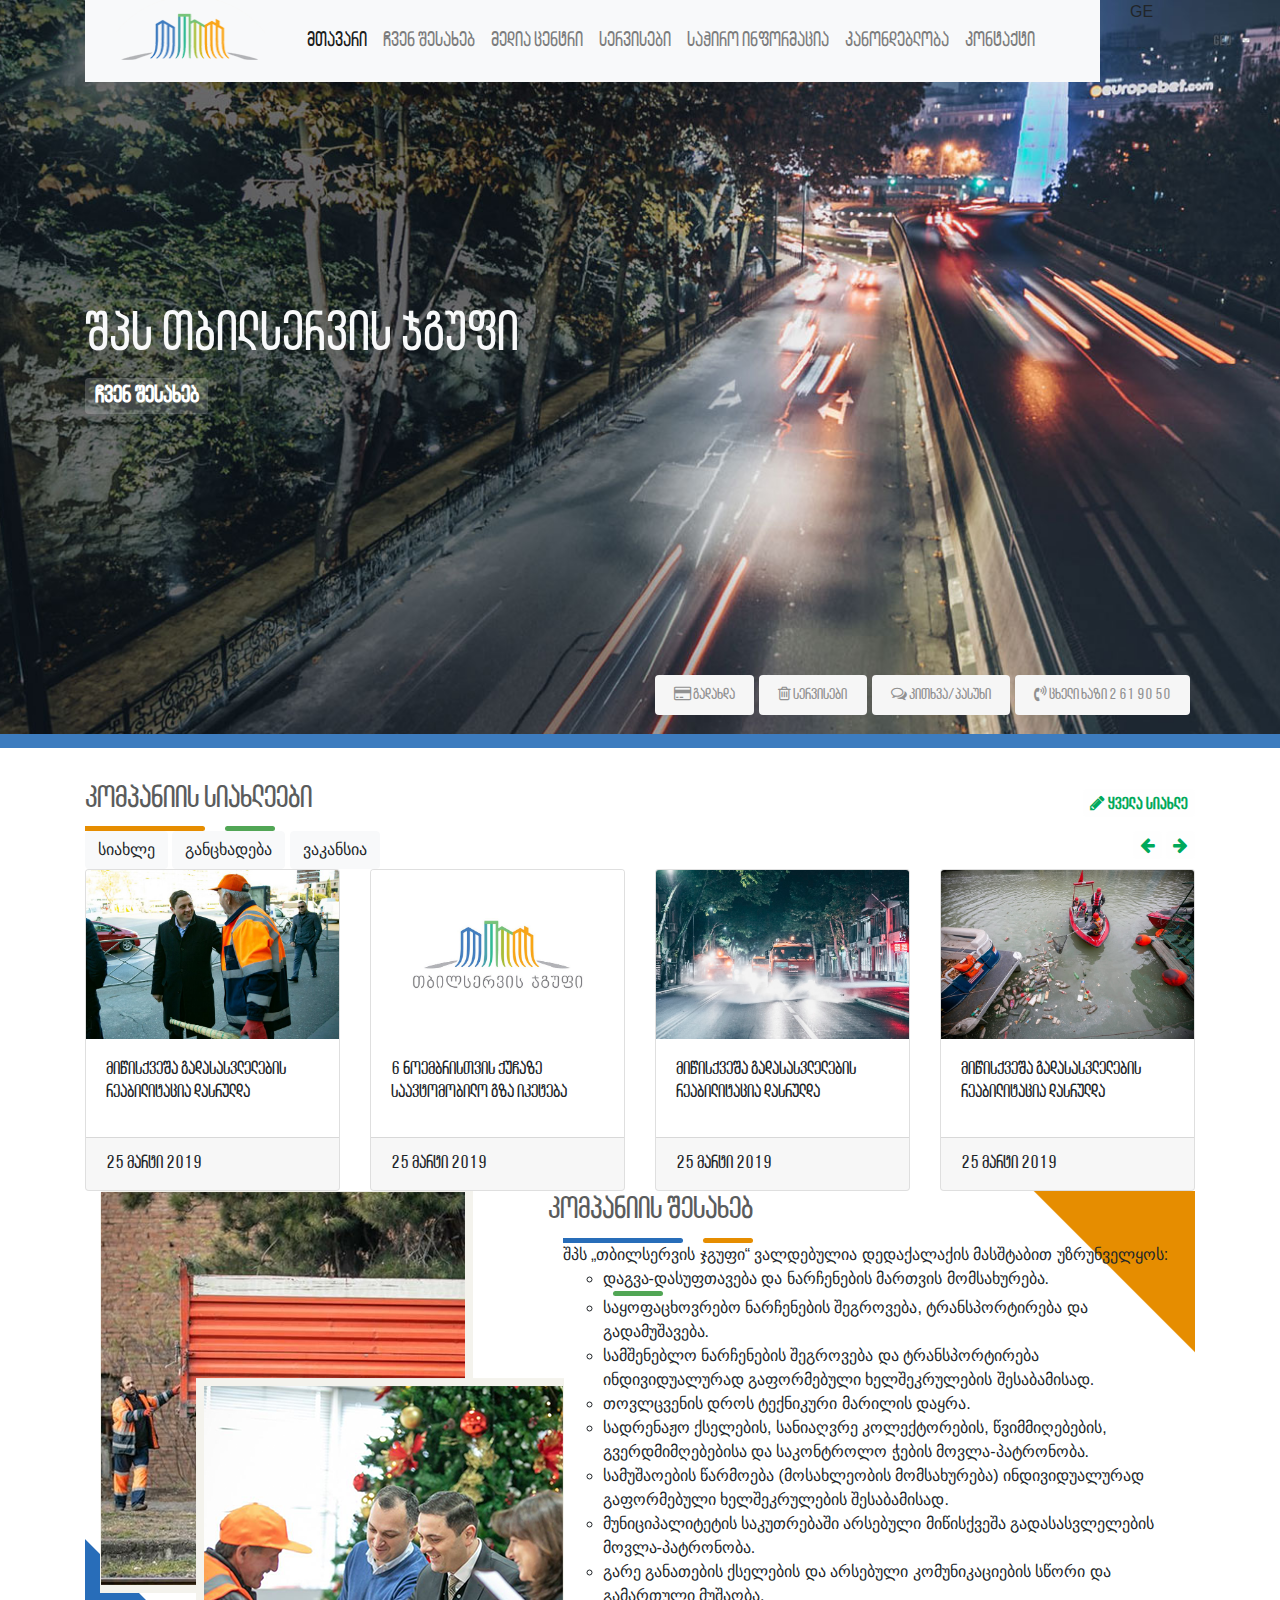
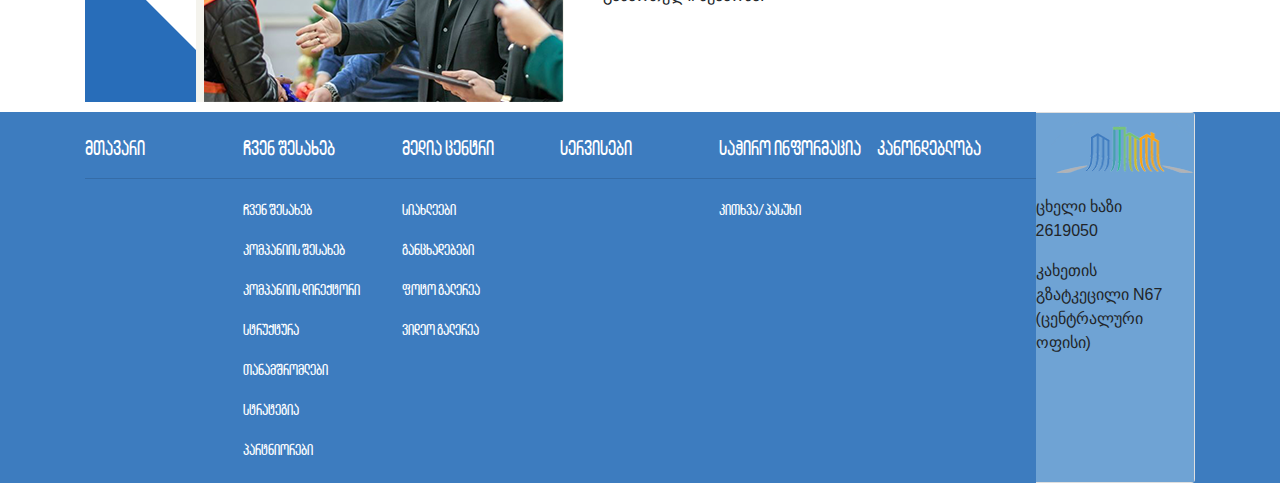
<file: index.html>
<!doctype html>
<html lang="en">
  <head>
    <meta charset="utf-8">
    <meta name="viewport" content="width=device-width, initial-scale=1, shrink-to-fit=no">
    <meta name="description" content="">
    <meta name="author" content="Mark Otto, Jacob Thornton, and Bootstrap contributors">
    <meta name="generator" content="Jekyll v4.0.1">
    <title>შპს თბილსერვის ჯგუფი</title>

    <link rel="canonical" href="https://getbootstrap.com/docs/4.5/examples/blog/">
	<link rel="stylesheet" href="css/font-awesome.min.css">

    <!-- Bootstrap core CSS -->
<link href="css/bootstrap.css" rel="stylesheet">
<link href="css/custom-style.css" rel="stylesheet">

    <style>
      .bd-placeholder-img {
        font-size: 1.125rem;
        text-anchor: middle;
        -webkit-user-select: none;
        -moz-user-select: none;
        -ms-user-select: none;
        user-select: none;
      }

      @media (min-width: 768px) {
        .bd-placeholder-img-lg {
          font-size: 3.5rem;
        }
      }
.navbar {
    background-color: #FFFFFF;
    border-bottom: 1px solid #777;
    font-family: Bebasnr;
	font-size:21px;
}
.navbar .navbar-brand {
}
.navbar .navbar-brand:hover, .navbar .navbar-brand:focus {
}
.navbar .navbar-nav > li > a, .navbar .navbar-nav > li > a:hover, .navbar .navbar-nav > li > a:focus {
    position: relative;
    
    color: #777;
}
.navbar .navbar-nav > li > a:before {
    background-color: #5a8bc4;
    content:"";
    height: 3px;
    position: absolute;
    top: -18px;
    left: 0;
    width: 100%;
    visibility: hidden;
    -webkit-transform: scaleX(0);
    transform: scaleX(0);
    -webkit-transition: all 0.3s ease-in-out 0s;
    transition: all 0.3s ease-in-out 0s;
}
.navbar .navbar-nav > li > a:hover:before, .navbar-default .navbar-nav > li > a:focus:before {
    visibility: visible;
    -webkit-transform: scaleX(1);
    transform: scaleX(1);
}
.navbar .navbar-nav > li > a.active:before {
    background-color: #FFA500;
    visibility: visible;
    -webkit-transform: scaleX(1);
    transform: scaleX(1);
}
.navbar .navbar-nav > .open > a {
    color: #777;
    font-weight: bold;
    background-color: #FFFFFF;
}
.navbar .navbar-nav > .open > a:hover, .navbar .navbar-nav > .open > a:focus {
    background-color: #FFFFFF;
}
/* caret */
 .navbar-nav > .dropdown > a .caret {
    border-top-color: #000000;
    border-bottom-color: #000000;
}
.dropdown-menu {
    padding: 0;
    margin: 0;
}
.dropdown .dropdown-menu li a {
    -webkit-transition: all 0.3s ease-in-out 0s;
    transition: all 0.3s ease-in-out 0s;
    width: 200px;
    height: 27px;
    padding: 15px auto;
}
.dropdown .dropdown-menu li > a:before {
    margin: -3px 0;
    left: 0;
    background-color: #1C86EE;
    content:"";
    position: absolute;
    height: 27px;
    width: 3px;
    transform-origin: bottom top;
    visibility: hidden;
    -webkit-transform: scaleY(0);
    transform: scaleY(0);
    -webkit-transition: all 0.3s ease-in-out 0s;
    transition: all 0.3s ease-in-out 0s;
}
.dropdown .dropdown-menu li a:hover:before {
    visibility: visible;
    -webkit-transform: scaleY(1);
    transform: scaleY(1);
}

 @font-face {
    font-family: Bebasnr; /* Гарнитура шрифта */
    src: url(fonts/bebas-neue-regular.otf); /* Путь к файлу со шрифтом */
   }
    @font-face {
    font-family: Bebas; /* Гарнитура шрифта */
    src: url(fonts/lgv-bebas-neue-bold-bold.otf); /* Путь к файлу со шрифтом */
   }
   
    h1 {
    font-family: Bebasnr, 'Comic Sans MS', cursive;
   }
       h2 {
    font-family: Bebasnr, 'Comic Sans MS', cursive;
	    color: #5a5c5c;
   }
	 
    </style>
    <!-- Custom styles for this template -->
    <link href="https://fonts.googleapis.com/css?family=Playfair+Display:700,900" rel="stylesheet">
    <!-- Custom styles for this template -->
   
  </head>
  <body>
  
  <div class="container">




</div>
 <div class="jumbotron jumbotron-fluid big-banner" style="height: 748px">
 <div class="container">
  <div class="row">
    <div class="col-sm">
    <nav class="navbar navbar-expand-lg navbar-light bg-light" style= "padding-top: 0px; padding-bottom: 0px; border-bottom-width: 0px; border-top-width: 0px;">
  <a class="navbar-brand" style="padding: 0px; href="#">
      <img src="images/logo.png" width="182" height="82" class="d-inline-block align-top" alt="">
  </a>
  <button class="navbar-toggler" type="button" data-toggle="collapse" data-target="#navbarNav" aria-controls="navbarNav" aria-expanded="false" aria-label="Toggle navigation">
    <span class="navbar-toggler-icon"></span>
  </button>
  <div class="collapse navbar-collapse" id="navbarNav">
    <ul class="navbar-nav">
      <li class="nav-item active">
        <a class="nav-link" href="#">მთავარი<span class="sr-only">(current)</span></a>
      </li>
      <li class="nav-item">
        <a class="nav-link" href="#">ჩვენ შესახებ</a>
      </li>
      <li class="nav-item">
        <a class="nav-link" href="#">მედია ცენტრი</a>
      </li>
	  <li class="nav-item">
        <a class="nav-link" href="#">სერვისები</a>
      </li>
	  <li class="nav-item">
        <a class="nav-link" href="#">საჭირო ინფორმაცია</a>
      </li>
	  <li class="nav-item">
        <a class="nav-link" href="#">კანონდებლობა</a>
      </li>
     <li class="nav-item">
        <a class="nav-link" href="#">კონტაქტი</a>
      </li>
    </ul>
  </div>
</nav>
    </div>
   
    <div class="col-sm-1">
      GE
    </div>
  </div>
</div>
<div class="container" style="height: 100%;">

<div class="row align-items-end" style="height: 33%";>
    <div class="col">
 
</div>
</div>

<div class="row row align-items-start" style="height: 33%";>
    <div class="col">
  <h1 class="display-4 text-light">შპს თბილსერვის ჯგუფი</h1>

 
<span class="badge badge-jumbo">ჩვენ შესახებ</span>
</div>
</div>

<div class="row align-items-end" style="height: 33%; padding-bottom: 30px;";>
 <div class="col-md-6">
       
    </div>
    <div class="col-md-6 col-md-push-6" >


<ul class="nav nav-pills nav-fill justify-content-end botnav" >
  <li class="nav-item pill-1" style="margin-right: 5px">
    <a class="nav-link" href="#"><i class="fa fa-credit-card" aria-hidden="true"></i> გადახდა</a>
  </li>
  <li class="nav-item pill-1" style="margin-right: 5px">
    <a class="nav-link active" href="#"><i class="fa fa-trash-o" aria-hidden="true"></i> სერვისები</a>
  </li>
  <li class="nav-item pill-1" style="margin-right: 5px">
    <a class="nav-link active" href="#"><i class="fa fa-comments-o" aria-hidden="true"></i> კითხვა/პასუხი</a>
  </li>
  <li class="nav-item pill-1" style="margin-right: 5px">
    <a class="nav-link active" href="#" ><i class="fa fa-volume-control-phone" aria-hidden="true"></i> ცხელი ხაზი 2 61 90 50</a>
  </li>
</ul>



</div>
</div>
</div>
</div>










   <div class="container">
 <div class="row justify-content-center">
  <div class="col-8 my-auto"><h2>კომპანიის სიახლეები</h2></div>
  <div class="col-4 text-right my-auto"> <a class="badge badge-allnews" href="#"><i class="fa fa-pencil" aria-hidden="true"></i> ყველა სიახლე</a></div>
</div> 


 <div class="row justify-content-start">
    <div class="d-line-big" style="background-color: #e68d00">
   
    </div>
    <div class="d-line-small" style="background-color: #51a655">
    
    </div>
	</div>


 <div class="row">
  <div class="col-8">
  <button type="button" class="btn btn-light">სიახლე</button>
<button type="button" class="btn btn-light">განცხადება</button>
<button type="button" class="btn btn-light">ვაკანსია</button></div>
  <div class="col-4 text-right"><a class="badge badge-allnews" href="#"><i class="fa fa-arrow-left" aria-hidden="true"></i></a> <a class="badge badge-allnews" href="#"><i class="fa fa-arrow-right" aria-hidden="true"></i></a></div>
</div> 
  
  
  <div class="card-deck">
  <div class="card">
    <img class="card-img-top" src="images/img1.jpg" alt="Card image cap">
    <div class="card-body">
      <h5 class="card-title card-news">მიწისქვეშა გადასასვლელების რეაბილიტაცია დასრულდა</h5>
      
    </div>
    <div class="card-footer card-date">
     25 მარტი 2019
    </div>
  </div>
  <div class="card">
    <img class="card-img-top" src="images/img2.jpg" alt="Card image cap">
    <div class="card-body">
      <h5 class="card-title card-news">6 ნოემბრისთვის ქუჩაზე საავტომობილო გზა იკეტება</h5>
     
    </div>
    <div class="card-footer card-date">
     25 მარტი 2019
    </div>
  </div>
  <div class="card">
    <img class="card-img-top" src="images/img3.jpg" alt="Card image cap">
    <div class="card-body">
      <h5 class="card-title card-news">მიწისქვეშა გადასასვლელების რეაბილიტაცია დასრულდა</h5>
     
    </div>
    <div class="card-footer card-date">
   25 მარტი 2019
    </div>
  </div>
   <div class="card">
    <img class="card-img-top" src="images/img4.jpg" alt="Card image cap">
    <div class="card-body">
      <h5 class="card-title card-news">მიწისქვეშა გადასასვლელების რეაბილიტაცია დასრულდა</h5>
     
    </div>
    <div class="card-footer card-date">
      25 მარტი 2019
    </div>
  </div>
</div>
   
   
   <div class="container">

   
   <div class="row box">
   <div class="col-lg-5">
   <img src="images/demo.png" class="rounded float-left" alt="...">
    </div>
   <div class="col-lg-7">
   <div class="row"><h2>კომპანიის შესახებ</h2></div>
    <div class="row justify-content-start">
    <div class="d-line-big" style="background-color: #286db9">
   
    </div>
    <div class="d-line-small" style="background-color: #e68d00">
    
    </div>
	</div>
   <ul class="list-unstyled">
 <li>შპს „თბილსერვის ჯგუფი“ ვალდებულია დედაქალაქის მასშტაბით უზრუნველყოს:</li>
 <ul>
	<li> დაგვა-დასუფთავება და ნარჩენების მართვის მომსახურება.</li>
	<li><div class="d-line-small" style="background-color: #51a655"></div>საყოფაცხოვრებო ნარჩენების შეგროვება, ტრანსპორტირება და გადამუშავება.</li>
	<li>სამშენებლო ნარჩენების შეგროვება და ტრანსპორტირება ინდივიდუალურად გაფორმებული ხელშეკრულების შესაბამისად.</li>
	<li>თოვლცვენის დროს ტექნიკური მარილის დაყრა.</li>
	<li>სადრენაჟო ქსელების, სანიაღვრე კოლექტორების, წვიმმიღებების, გვერდმიმღებებისა და საკონტროლო ჭების მოვლა-პატრონობა.</li>


	<li>სამუშაოების წარმოება (მოსახლეობის მომსახურება) ინდივიდუალურად გაფორმებული ხელშეკრულების შესაბამისად.</li>
	<li>მუნიციპალიტეტის საკუთრებაში არსებული მიწისქვეშა გადასასვლელების მოვლა-პატრონობა.</li>
	<li>გარე განათების ქსელების და არსებული კომუნიკაციების სწორი და გამართული მუშაობა.</li>
	</ul>

</ul>

</div>
   
    </div>
   </div>
   
 </div>  
   
 <div class="container-fluid cont-color">

<div class="container">
<div class="card-group">
  <div class="card bg-transparent botm-menu-card">
     <div class="card-header bg-transparent botm-menu-header">
    მთავარი
  </div>
    <div class="card-body">
     
      
    </div>
  </div>
  <div class="card bg-transparent botm-menu-card">
     <div class="card-header bg-transparent botm-menu-header">
    ჩვენ შესახებ
  </div>
    <div class="card-body botm-menu-body">
       <p class="card-text">ჩვენ შესახებ</p>
      <p class="card-text">კომპანიის შესახებ</p>
	  <p class="card-text">კომპანიის დირექტორი</p>
	  <p class="card-text">სტრუქტურა</p>
	  <p class="card-text">თანამშრომლები</p>
	  <p class="card-text">სტრატეგია</p>
	  <p class="card-text">პარტნიორები</p>
	
     
    </div>
  </div>
  <div class="card bg-transparent botm-menu-card ">
    <div class="card-header bg-transparent botm-menu-header">
    მედია ცენტრი
  </div>
    <div class="card-body botm-menu-body">
     <p class="card-text">სიახლეები</p>
	  <p class="card-text">განცხადებები</p>
	  <p class="card-text">ფოტო გალერეა</p>
	  <p class="card-text">ვიდეო გალერეა</p>
    </div>
  </div>
   <div class="card bg-transparent botm-menu-card">
    <div class="card-header bg-transparent botm-menu-header">
   სერვისები
  </div>
    <div class="card-body">
    
    
    
    </div>
  </div>
   <div class="card bg-transparent botm-menu-card">
    <div class="card-header bg-transparent botm-menu-header">
   საჭირო ინფორმაცია
  </div>
    <div class="card-body botm-menu-body">
    
      <p class="card-text">კითხვა/პასუხი</p>
    
    </div>
  </div>
    <div class="card bg-transparent botm-menu-card">
    <div class="card-header bg-transparent botm-menu-header">
  კანონდებლობა
  </div>
    <div class="card-body">
     
    
    </div>
  </div>
   <div class="card">
   
    <div class="card-body botm-menu-logo">
	 <img src="images/logo.png" width="182" height="82" class="align-top" alt="">
     
      <p class="card-text">ცხელი ხაზი <br>2619050</p>
	  
	   <p class="card-text"> კახეთის გზატკეცილი N67 <br>(ცენტრალური ოფისი)</p>
    
    </div>
  </div>

</div>
</div>
</div>
 <script src="https://code.jquery.com/jquery-3.5.1.slim.min.js" integrity="sha384-DfXdz2htPH0lsSSs5nCTpuj/zy4C+OGpamoFVy38MVBnE+IbbVYUew+OrCXaRkfj" crossorigin="anonymous"></script>
    <script src="https://cdn.jsdelivr.net/npm/popper.js@1.16.0/dist/umd/popper.min.js" integrity="sha384-Q6E9RHvbIyZFJoft+2mJbHaEWldlvI9IOYy5n3zV9zzTtmI3UksdQRVvoxMfooAo" crossorigin="anonymous"></script>
    <script src="https://stackpath.bootstrapcdn.com/bootstrap/4.5.0/js/bootstrap.min.js" integrity="sha384-OgVRvuATP1z7JjHLkuOU7Xw704+h835Lr+6QL9UvYjZE3Ipu6Tp75j7Bh/kR0JKI" crossorigin="anonymous"></script>
  </body>
</body>
</html>
</file>
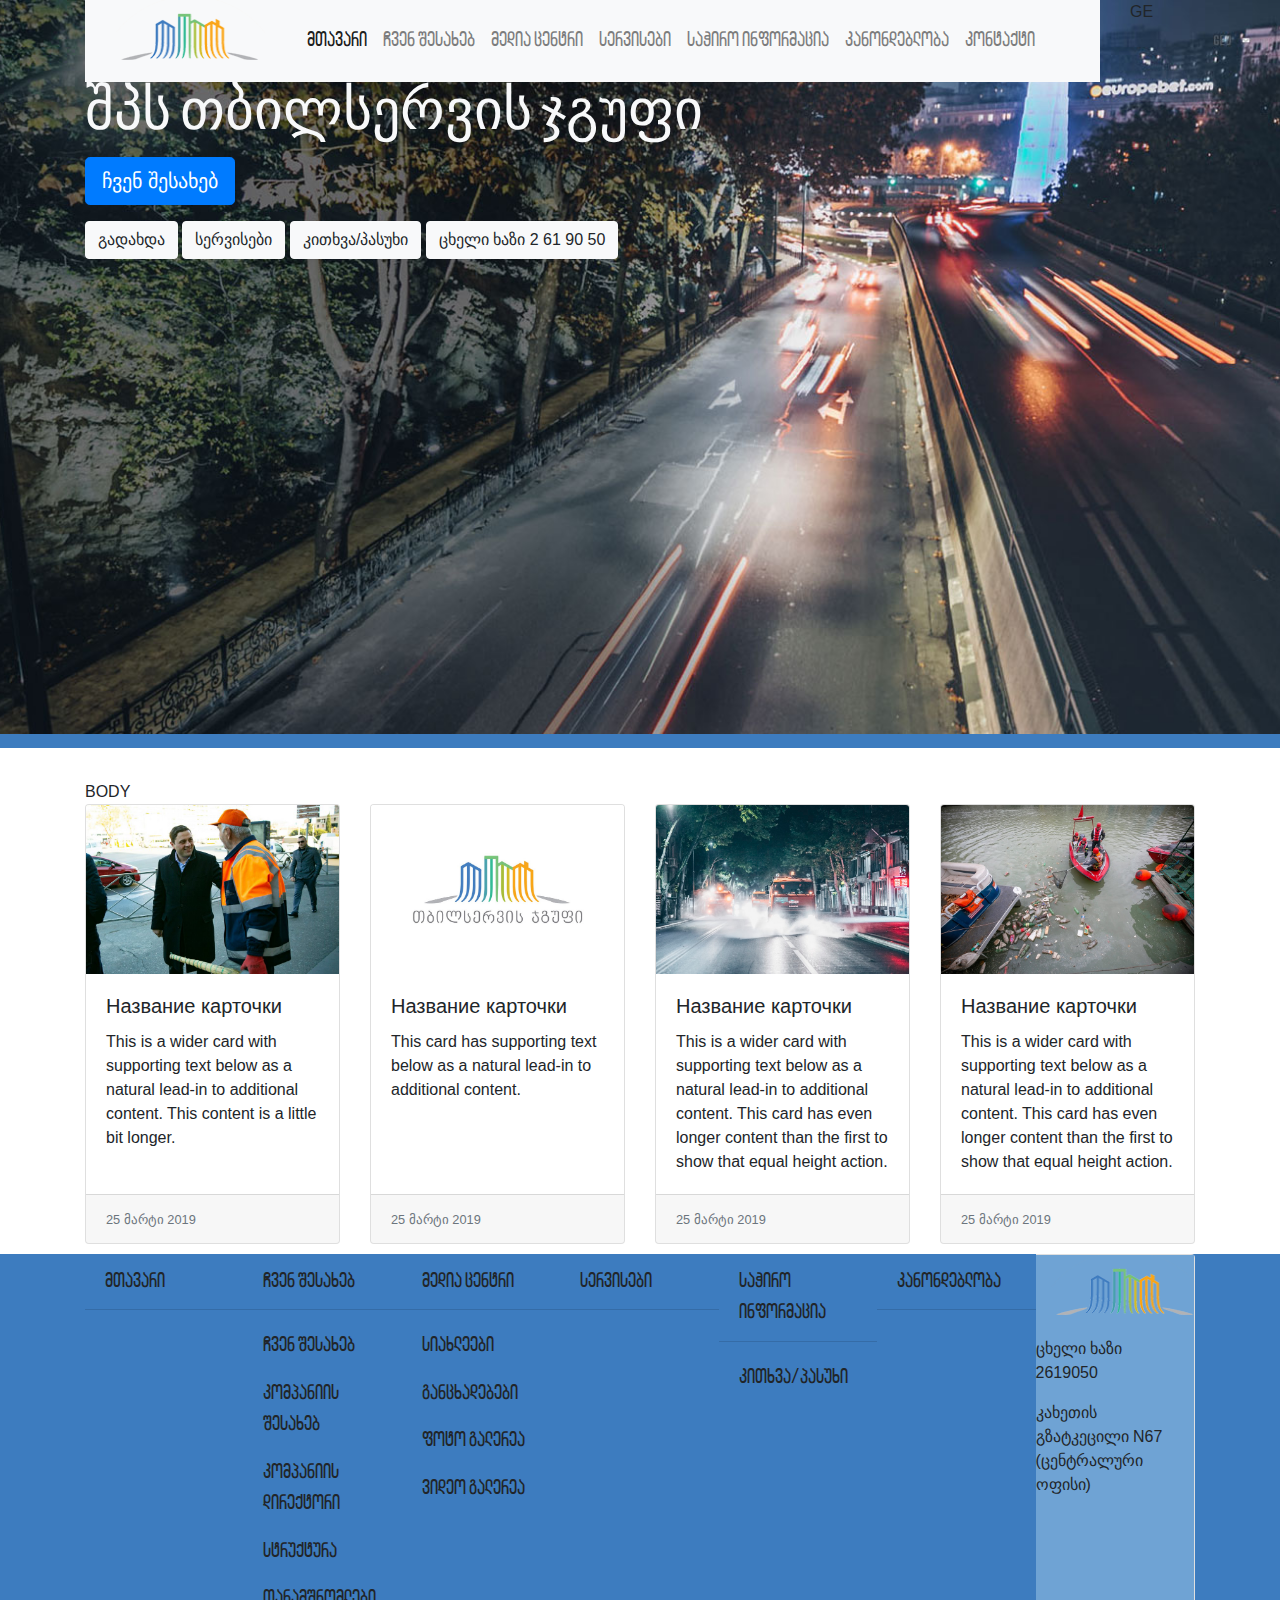
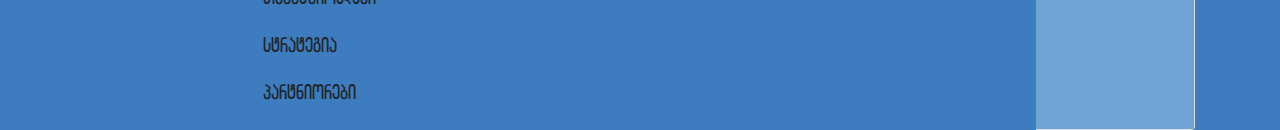
<file: index2.html>
<!doctype html>
<html lang="en">
  <head>
    <meta charset="utf-8">
    <meta name="viewport" content="width=device-width, initial-scale=1, shrink-to-fit=no">
    <meta name="description" content="">
    <meta name="author" content="Mark Otto, Jacob Thornton, and Bootstrap contributors">
    <meta name="generator" content="Jekyll v4.0.1">
    <title>შპს თბილსერვის ჯგუფი</title>

    <link rel="canonical" href="https://getbootstrap.com/docs/4.5/examples/blog/">

    <!-- Bootstrap core CSS -->
<link href="css/bootstrap.css" rel="stylesheet">
<link href="css/custom-style.css" rel="stylesheet">

    <style>
      .bd-placeholder-img {
        font-size: 1.125rem;
        text-anchor: middle;
        -webkit-user-select: none;
        -moz-user-select: none;
        -ms-user-select: none;
        user-select: none;
      }

      @media (min-width: 768px) {
        .bd-placeholder-img-lg {
          font-size: 3.5rem;
        }
      }
.navbar {
    background-color: #FFFFFF;
    border-bottom: 1px solid #777;
    font-family: Bebasnr;
	font-size:21px;
}
.navbar .navbar-brand {
}
.navbar .navbar-brand:hover, .navbar .navbar-brand:focus {
}
.navbar .navbar-nav > li > a, .navbar .navbar-nav > li > a:hover, .navbar .navbar-nav > li > a:focus {
    position: relative;
    
    color: #777;
}
.navbar .navbar-nav > li > a:before {
    background-color: #5a8bc4;
    content:"";
    height: 3px;
    position: absolute;
    top: -18px;
    left: 0;
    width: 100%;
    visibility: hidden;
    -webkit-transform: scaleX(0);
    transform: scaleX(0);
    -webkit-transition: all 0.3s ease-in-out 0s;
    transition: all 0.3s ease-in-out 0s;
}
.navbar .navbar-nav > li > a:hover:before, .navbar-default .navbar-nav > li > a:focus:before {
    visibility: visible;
    -webkit-transform: scaleX(1);
    transform: scaleX(1);
}
.navbar .navbar-nav > li > a.active:before {
    background-color: #FFA500;
    visibility: visible;
    -webkit-transform: scaleX(1);
    transform: scaleX(1);
}
.navbar .navbar-nav > .open > a {
    color: #777;
    font-weight: bold;
    background-color: #FFFFFF;
}
.navbar .navbar-nav > .open > a:hover, .navbar .navbar-nav > .open > a:focus {
    background-color: #FFFFFF;
}
/* caret */
 .navbar-nav > .dropdown > a .caret {
    border-top-color: #000000;
    border-bottom-color: #000000;
}
.dropdown-menu {
    padding: 0;
    margin: 0;
}
.dropdown .dropdown-menu li a {
    -webkit-transition: all 0.3s ease-in-out 0s;
    transition: all 0.3s ease-in-out 0s;
    width: 200px;
    height: 27px;
    padding: 15px auto;
}
.dropdown .dropdown-menu li > a:before {
    margin: -3px 0;
    left: 0;
    background-color: #1C86EE;
    content:"";
    position: absolute;
    height: 27px;
    width: 3px;
    transform-origin: bottom top;
    visibility: hidden;
    -webkit-transform: scaleY(0);
    transform: scaleY(0);
    -webkit-transition: all 0.3s ease-in-out 0s;
    transition: all 0.3s ease-in-out 0s;
}
.dropdown .dropdown-menu li a:hover:before {
    visibility: visible;
    -webkit-transform: scaleY(1);
    transform: scaleY(1);
}

 @font-face {
    font-family: Bebasnr; /* Гарнитура шрифта */
    src: url(fonts/bebas-neue-regular.otf); /* Путь к файлу со шрифтом */
   }
    @font-face {
    font-family: Bebas; /* Гарнитура шрифта */
    src: url(fonts/lgv-bebas-neue-bold-bold.otf); /* Путь к файлу со шрифтом */
   }
   
    h1 {
    font-family: Bebas, 'Comic Sans MS', cursive;
   }
	 
    </style>
    <!-- Custom styles for this template -->
    <link href="https://fonts.googleapis.com/css?family=Playfair+Display:700,900" rel="stylesheet">
    <!-- Custom styles for this template -->
   
  </head>
  <body>
  
  <div class="container">




</div>
 <div class="jumbotron jumbotron-fluid big-banner" style="height: 748px">
 <div class="container">
  <div class="row">
    <div class="col-sm">
    <nav class="navbar navbar-expand-lg navbar-light bg-light" style= "padding-top: 0px; padding-bottom: 0px; border-bottom-width: 0px; border-top-width: 0px;">
  <a class="navbar-brand" style="padding: 0px; href="#">
      <img src="images/logo.png" width="182" height="82" class="d-inline-block align-top" alt="">
  </a>
  <button class="navbar-toggler" type="button" data-toggle="collapse" data-target="#navbarNav" aria-controls="navbarNav" aria-expanded="false" aria-label="Toggle navigation">
    <span class="navbar-toggler-icon"></span>
  </button>
  <div class="collapse navbar-collapse" id="navbarNav">
    <ul class="navbar-nav">
      <li class="nav-item active">
        <a class="nav-link" href="#">მთავარი<span class="sr-only">(current)</span></a>
      </li>
      <li class="nav-item">
        <a class="nav-link" href="#">ჩვენ შესახებ</a>
      </li>
      <li class="nav-item">
        <a class="nav-link" href="#">მედია ცენტრი</a>
      </li>
	  <li class="nav-item">
        <a class="nav-link" href="#">სერვისები</a>
      </li>
	  <li class="nav-item">
        <a class="nav-link" href="#">საჭირო ინფორმაცია</a>
      </li>
	  <li class="nav-item">
        <a class="nav-link" href="#">კანონდებლობა</a>
      </li>
     <li class="nav-item">
        <a class="nav-link" href="#">კონტაქტი</a>
      </li>
    </ul>
  </div>
</nav>
    </div>
   
    <div class="col-sm-1">
      GE
    </div>
  </div>
</div>

 <div class="container">
  <h1 class="display-4 text-light">შპს თბილსერვის ჯგუფი</h1>

  <p class="lead">
    <a class="btn btn-primary btn-lg" href="#" role="button">ჩვენ შესახებ</a>
  </p>




  
</div>

   <div class="container">
 <div class="row">
    <div class="col">

<button type="button" class="btn btn-light">გადახდა</button>
<button type="button" class="btn btn-light">სერვისები</button>
<button type="button" class="btn btn-light">კითხვა/პასუხი</button>
<button type="button" class="btn btn-light">ცხელი ხაზი 2 61 90 50</button>

</div>
</div>


</div>




</div>
   <div class="container">
  BODY
  <div class="card-deck">
  <div class="card">
    <img class="card-img-top" src="images/img1.jpg" alt="Card image cap">
    <div class="card-body">
      <h5 class="card-title">Название карточки</h5>
      <p class="card-text">This is a wider card with supporting text below as a natural lead-in to additional content. This content is a little bit longer.</p>
    </div>
    <div class="card-footer">
      <small class="text-muted">25 მარტი 2019</small>
    </div>
  </div>
  <div class="card">
    <img class="card-img-top" src="images/img2.jpg" alt="Card image cap">
    <div class="card-body">
      <h5 class="card-title">Название карточки</h5>
      <p class="card-text">This card has supporting text below as a natural lead-in to additional content.</p>
    </div>
    <div class="card-footer">
      <small class="text-muted">25 მარტი 2019</small>
    </div>
  </div>
  <div class="card">
    <img class="card-img-top" src="images/img3.jpg" alt="Card image cap">
    <div class="card-body">
      <h5 class="card-title">Название карточки</h5>
      <p class="card-text">This is a wider card with supporting text below as a natural lead-in to additional content. This card has even longer content than the first to show that equal height action.</p>
    </div>
    <div class="card-footer">
      <small class="text-muted">25 მარტი 2019</small>
    </div>
  </div>
   <div class="card">
    <img class="card-img-top" src="images/img4.jpg" alt="Card image cap">
    <div class="card-body">
      <h5 class="card-title">Название карточки</h5>
      <p class="card-text">This is a wider card with supporting text below as a natural lead-in to additional content. This card has even longer content than the first to show that equal height action.</p>
    </div>
    <div class="card-footer">
      <small class="text-muted">25 მარტი 2019</small>
    </div>
  </div>
</div>
   </div>
 <div class="container-fluid cont-color">

<div class="container">
<div class="card-group">
  <div class="card bg-transparent botm-menu-card">
     <div class="card-header bg-transparent">
    მთავარი
  </div>
    <div class="card-body">
     
      
    </div>
  </div>
  <div class="card bg-transparent botm-menu-card">
     <div class="card-header bg-transparent">
    ჩვენ შესახებ
  </div>
    <div class="card-body">
       <p class="card-text">ჩვენ შესახებ</p>
      <p class="card-text">კომპანიის შესახებ</p>
	  <p class="card-text">კომპანიის დირექტორი</p>
	  <p class="card-text">სტრუქტურა</p>
	  <p class="card-text">თანამშრომლები</p>
	  <p class="card-text">სტრატეგია</p>
	  <p class="card-text">პარტნიორები</p>
	
     
    </div>
  </div>
  <div class="card bg-transparent botm-menu-card">
    <div class="card-header bg-transparent">
    მედია ცენტრი
  </div>
    <div class="card-body">
     <p class="card-text">სიახლეები</p>
	  <p class="card-text">განცხადებები</p>
	  <p class="card-text">ფოტო გალერეა</p>
	  <p class="card-text">ვიდეო გალერეა</p>
    </div>
  </div>
   <div class="card bg-transparent botm-menu-card">
    <div class="card-header bg-transparent">
   სერვისები
  </div>
    <div class="card-body">
    
    
    
    </div>
  </div>
   <div class="card bg-transparent botm-menu-card">
    <div class="card-header bg-transparent">
   საჭირო ინფორმაცია
  </div>
    <div class="card-body">
    
      <p class="card-text">კითხვა/პასუხი</p>
    
    </div>
  </div>
    <div class="card bg-transparent botm-menu-card">
    <div class="card-header bg-transparent">
  კანონდებლობა
  </div>
    <div class="card-body">
     
    
    </div>
  </div>
   <div class="card">
   
    <div class="card-body botm-menu-logo">
	 <img src="images/logo.png" width="182" height="82" class="align-top" alt="">
     
      <p class="card-text">ცხელი ხაზი <br>2619050</p>
	  
	   <p class="card-text"> კახეთის გზატკეცილი N67 <br>(ცენტრალური ოფისი)</p>
    
    </div>
  </div>

</div>
</div>
</div>

</body>
</html>
</file>
<file: css/custom-style.css>
.big-banner
{
	background-image: url('../images/topbg.jpg');
	background-position: center;

	 background-size: cover;
	padding-top: 0px;
	
	background-color: #3d7cbf; /* Цвет текста */
	border-style:solid;
	border-color: #3d7cbf;
    border-bottom-width: 14px; 
	border-top-width: 0px; 
	border-left-width: 0px; 
	border-right-width: 0px; 
}

.cont-color
{
	
	
	background-color: #3d7cbf; /* Цвет текста */
	margin-top: 10px;
  
}
.botm-menu-header
{	
	background-color: #3d7cbf; /* Цвет текста */
	margin-top: 10px;  
	
	
}
.botm-menu-card
{		
	border: 0px;
	 font-size: 21px;
	 font-family: Bebasnr;
	 padding-left:0px;
	 padding-right:0px;

	 
  }
  
  .botm-menu-header
{		
	border-bottom: 1px solid rgba(0, 0, 0, 0.125);
	 font-size: 21px;
	 font-family: Bebasnr;
	 padding-left:0px;
	 padding-right:0px;
	 color: white;
	 	
	 
  }
  
  .botm-menu-body
{		
	border: 0px;
		 font-size: 16px;
	 font-family: Bebasnr;
	  padding-left:0px;
	 padding-right:0px;
	 color: white;
  }
  
  .botm-menu-logo
{		
	border: 0px;
	background-color: #6fa3d4;
	padding: 0px;
  }
  
  .topnav {
  overflow: hidden;
  background-color: #f1f1f1;
}

.topnav a {
  float: left;
  display: block;
  color: black;
  text-align: center;
  padding: 14px 16px;
  text-decoration: none;
  font-size: 17px;
  border-top: 3px solid transparent;
}

.topnav a:hover {
  border-top: 3px solid red;
}

.topnav a.active {
  border-top: 3px solid red;
}
/* not active */
.nav-pills .pill-1 .nav-link:not(.active) {
    background-color: rgba(246, 246, 246, 1);
	 color: #919191;
	  font-family: Bebasnr, 'Comic Sans MS', cursive;
}

.nav-pills .pill-2 .nav-link:not(.active) {
    background-color: rgba(0, 250, 0, 0.5);
}

.nav-pills .pill-3 .nav-link:not(.active) {
    background-color: rgba(0, 0, 250, 0.5);

}


/* active (faded) */
.nav-pills .pill-1 .nav-link {
    background-color: rgba(246, 246, 246, 1);
     color: #919191;
	  font-family: Bebasnr, 'Comic Sans MS', cursive;
}

.nav-pills .pill-2 .nav-link {
    background-color: rgba(0, 250, 0, 0.2);
}

.nav-pills .pill-3 .nav-link {
    background-color: rgba(0, 0, 250, 0.2);
    color: white;
}


.badge-jumbo {
  background-color: rgba(250, 250, 250, 0.2);
    color: white;
	 font-size: 24px;
	 font-family: Bebasnr;
}

.badge-allnews{
  background-color: rgba(250, 250, 250, 0.2);
    color: #00a95b;
	 font-size: 17px;
	 font-family: Bebasnr;
}

.card-news{
 
	 font-size: 19px;
	 font-family: Bebasnr;
}
.card-date{
 
	 font-size: 19px;
	 font-family: Bebasnr;
}
.d-line-big{


   margin-left:15px;
   margin-right:10px;
    border-radius: 0px 25px 25px 0px;
   
   height:5px;
   width:120px;
   
}

.d-line-small{
 
   border-radius: 25px 25px 25px 25px;
   margin-left:10px;
   margin-right:10px;
      height:5px;
	     width:50px;
}

.box {
   background: linear-gradient(45deg, #286db9 10%, white 10.1%, white 90%, #e68d00 90.1%);
}
</file>
